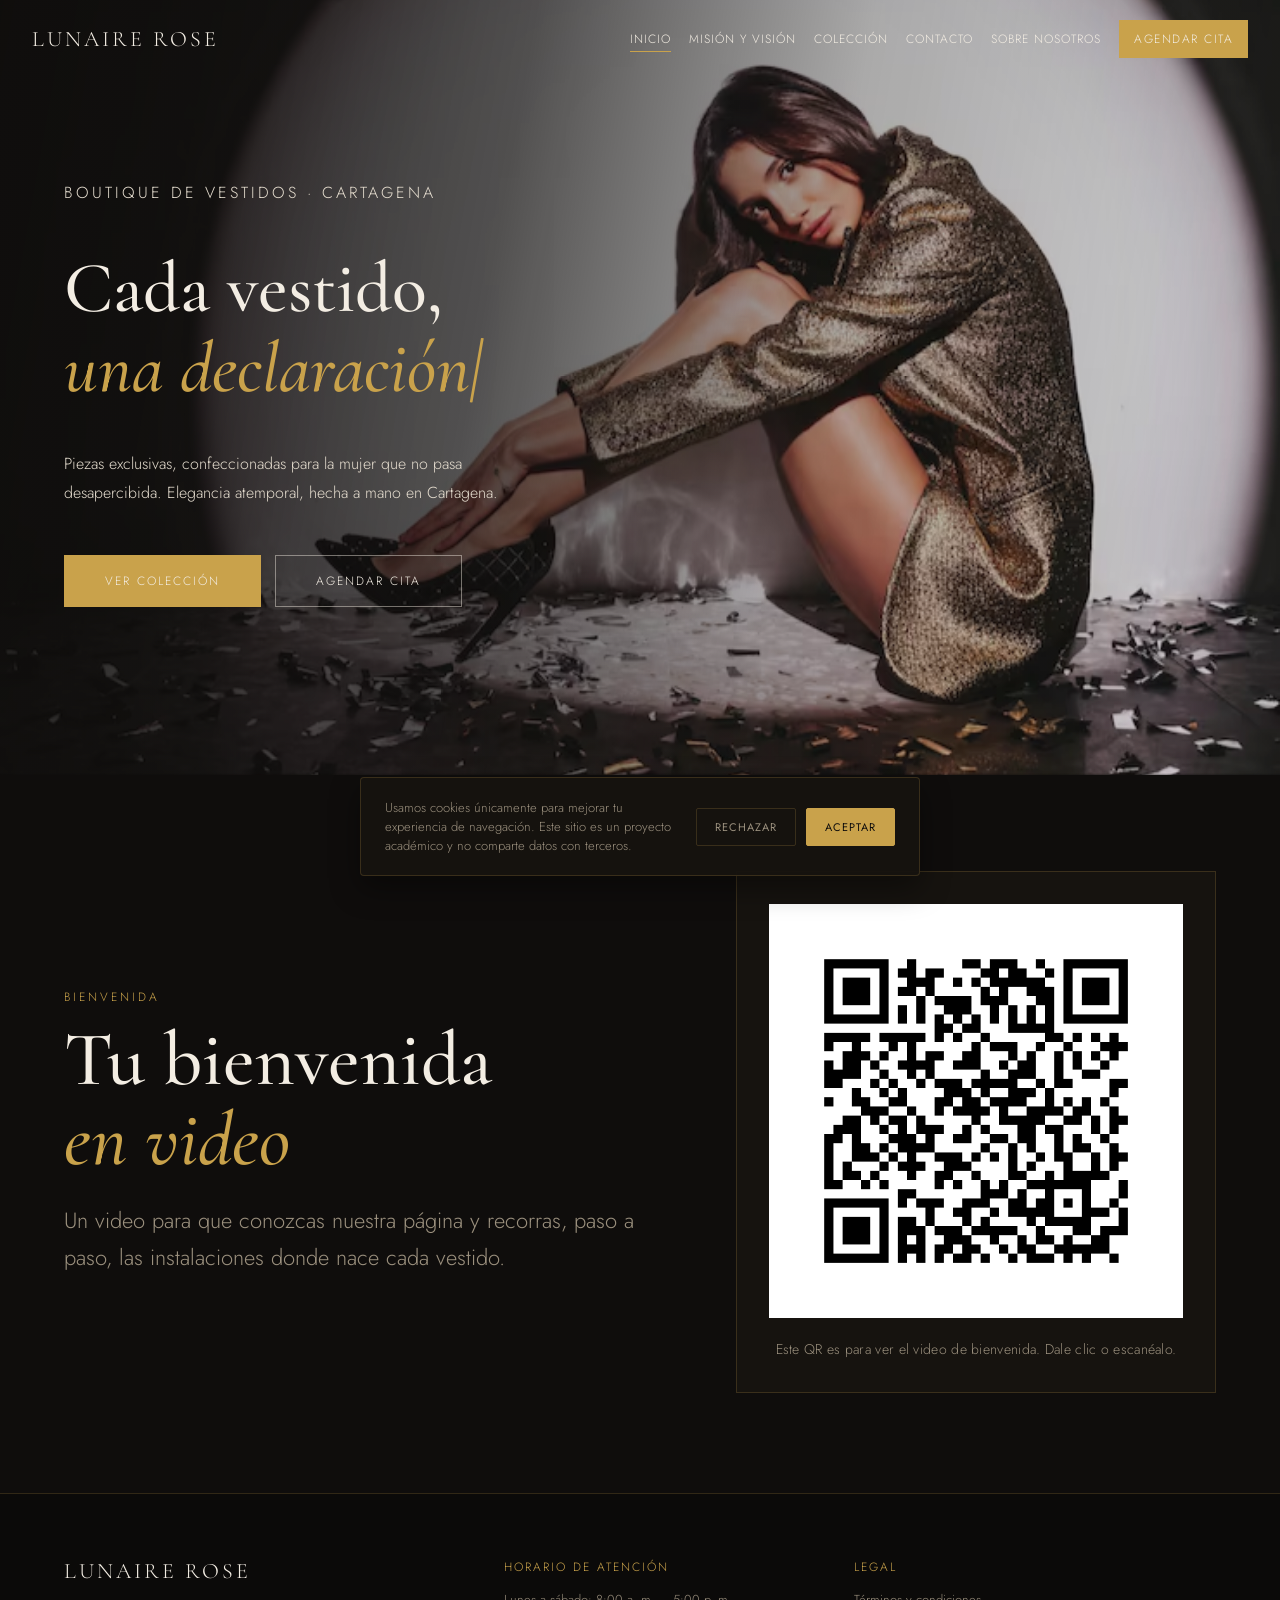
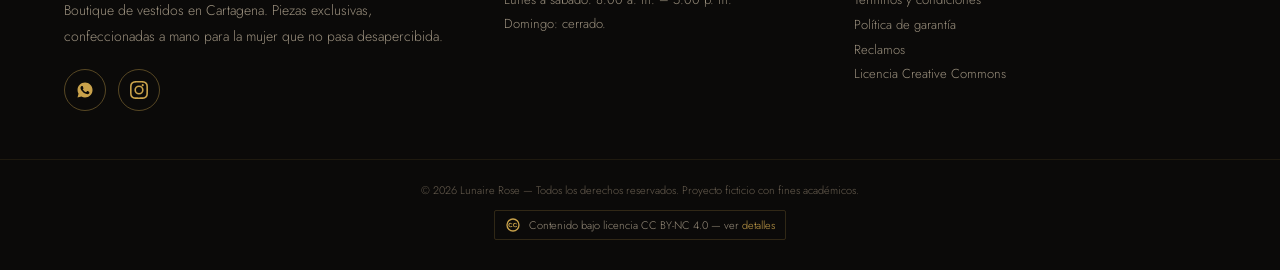
<file: index.html>
<!doctype html>
<html lang="es">
<head>
<meta charset="UTF-8">
<meta name="viewport" content="width=device-width, initial-scale=1.0">
<title>Lunaire Rose — Boutique de vestidos en Cartagena</title>
<meta name="description" content="Lunaire Rose: boutique de vestidos de lujo en Cartagena, Colombia. Piezas exclusivas confeccionadas a mano, elegancia atemporal.">
<link rel="icon" type="image/svg+xml" href="favicon.svg">
<link rel="canonical" href="https://jania-perez.github.io/Lunaire-Rose/">

<!-- Open Graph / redes sociales -->
<meta property="og:title" content="Lunaire Rose — Boutique de vestidos">
<meta property="og:description" content="Piezas exclusivas, confeccionadas a mano en Cartagena, Colombia.">
<meta property="og:type" content="website">
<meta property="og:url" content="https://jania-perez.github.io/Lunaire-Rose/">
<meta property="og:image" content="https://jania-perez.github.io/Lunaire-Rose/assets/hero.png">

<link rel="stylesheet" href="css/styles.css?v=20261127">
<!-- Sin JavaScript no hay navegación por vistas: se muestra todo el contenido en una sola página. -->
<noscript><style>.view { display: block !important; }</style></noscript>
</head>
<body>

<div id="page-transition" aria-hidden="true"></div>

<!-- Íconos reutilizables -->
<svg width="0" height="0" style="position:absolute" aria-hidden="true" focusable="false">
  <symbol id="i-whatsapp" viewBox="0 0 24 24"><path d="M12.04 2c-5.52 0-10 4.48-10 10 0 1.76.46 3.45 1.33 4.95L2 22l5.2-1.36a9.96 9.96 0 0 0 4.84 1.23h.01c5.52 0 10-4.48 10-10S17.56 2 12.04 2zm5.84 14.1c-.25.7-1.24 1.28-2.03 1.44-.55.12-1.26.21-3.67-.78-2.95-1.21-4.84-4.14-4.99-4.33-.14-.19-1.19-1.58-1.19-3.02 0-1.44.75-2.14 1.02-2.43.27-.29.58-.36.78-.36.19 0 .39 0 .55.01.18.01.42-.07.65.5.25.59.84 2.04.91 2.19.07.15.12.32.02.51-.09.19-.14.31-.28.48-.14.17-.3.37-.42.5-.14.14-.29.3-.12.59.17.29.74 1.22 1.59 1.98 1.09.97 2.01 1.27 2.3 1.42.29.14.46.12.63-.07.18-.19.74-.86.94-1.16.19-.29.39-.24.65-.14.27.09 1.71.81 2 .96.29.14.49.22.56.34.07.12.07.7-.18 1.4z"/></symbol>
  <symbol id="i-instagram" viewBox="0 0 24 24"><path d="M12 2.16c3.2 0 3.58.01 4.85.07 1.17.05 1.8.25 2.23.41.56.22.96.48 1.38.9.42.42.68.82.9 1.38.16.42.36 1.06.41 2.23.06 1.27.07 1.65.07 4.85s-.01 3.58-.07 4.85c-.05 1.17-.25 1.8-.41 2.23-.22.56-.48.96-.9 1.38-.42.42-.82.68-1.38.9-.42.16-1.06.36-2.23.41-1.27.06-1.64.07-4.85.07s-3.58-.01-4.85-.07c-1.17-.05-1.8-.25-2.23-.41-.56-.22-.96-.48-1.38-.9-.42-.42-.68-.82-.9-1.38-.16-.42-.36-1.06-.41-2.23-.06-1.27-.07-1.65-.07-4.85s.01-3.58.07-4.85c.05-1.17.25-1.8.41-2.23.22-.56.48-.96.9-1.38.42-.42.82-.68 1.38-.9.42-.16 1.06-.36 2.23-.41 1.27-.06 1.65-.07 4.85-.07zM12 0C8.74 0 8.33.01 7.05.07c-1.28.06-2.15.26-2.91.56-.79.31-1.46.72-2.13 1.38-.66.67-1.07 1.34-1.38 2.13-.3.76-.5 1.63-.56 2.91C.01 8.33 0 8.74 0 12s.01 3.67.07 4.95c.06 1.28.26 2.15.56 2.91.31.79.72 1.46 1.38 2.13.67.66 1.34 1.07 2.13 1.38.76.3 1.63.5 2.91.56C8.33 23.99 8.74 24 12 24s3.67-.01 4.95-.07c1.28-.06 2.15-.26 2.91-.56.79-.31 1.46-.72 2.13-1.38.66-.67 1.07-1.34 1.38-2.13.3-.76.5-1.63.56-2.91.06-1.28.07-1.69.07-4.95s-.01-3.67-.07-4.95c-.06-1.28-.26-2.15-.56-2.91a7.4 7.4 0 0 0-1.38-2.13A7.4 7.4 0 0 0 19.86.63c-.76-.3-1.63-.5-2.91-.56C15.67.01 15.26 0 12 0zm0 5.84A6.16 6.16 0 1 0 12 18.16 6.16 6.16 0 0 0 12 5.84zm0 10.16A4 4 0 1 1 12 8a4 4 0 0 1 0 8zm6.4-10.4a1.44 1.44 0 1 1-2.88 0 1.44 1.44 0 0 1 2.88 0z"/></symbol>
  <symbol id="i-cc" viewBox="0 0 24 24"><path d="M12 2a10 10 0 1 0 0 20 10 10 0 0 0 0-20zm0 2a8 8 0 1 1 0 16 8 8 0 0 1 0-16zm-3.5 4.5a3.5 3.5 0 0 0 0 7c1.2 0 2.26-.6 2.9-1.5l-1.2-.7a2 2 0 0 1-1.7 1 2 2 0 0 1 0-4c.7 0 1.3.38 1.7 1l1.2-.7a3.5 3.5 0 0 0-2.9-1.1zm7 0a3.5 3.5 0 0 0 0 7c1.2 0 2.26-.6 2.9-1.5l-1.2-.7a2 2 0 0 1-1.7 1 2 2 0 0 1 0-4c.7 0 1.3.38 1.7 1l1.2-.7a3.5 3.5 0 0 0-2.9-1.1z"/></symbol>
</svg>

<a href="#app" class="skip-link">Saltar al contenido</a>

<!-- NAVEGACIÓN: cada botón muestra una vista distinta (sin scroll entre secciones) -->
<nav id="site-nav" class="sans" aria-label="Navegación principal">
  <div class="brand"><a href="#/inicio" style="color:inherit; text-decoration:none;">LUNAIRE ROSE</a></div>
  <button type="button" class="nav-toggle sans" id="nav-toggle" aria-label="Abrir menú" aria-expanded="false" aria-controls="nav-links">☰</button>
  <div class="nav-links" id="nav-links">
    <a href="#/inicio" class="nav-link" data-route="inicio">Inicio</a>
    <a href="#/mision-vision" class="nav-link" data-route="mision-vision">Misión y Visión</a>
    <a href="#/coleccion" class="nav-link" data-route="coleccion">Colección</a>
    <a href="#/contacto" class="nav-link" data-route="contacto">Contacto</a>
    <a href="#/nosotros" class="nav-link" data-route="nosotros">Sobre nosotros</a>
    <a href="#/contacto" class="nav-cta">Agendar cita</a>
  </div>
</nav>

<main id="app" tabindex="-1">

  <!-- ============ INICIO ============ -->
  <section class="view" id="view-inicio" data-view="inicio" aria-label="Inicio">
    <header id="inicio">
      <img src="assets/hero.png" alt="Modelo con vestido dorado de Lunaire Rose, sentada bajo un foco de luz entre confeti" id="hero-bg">
      <div class="hero-scrim" aria-hidden="true"></div>
      <div class="hero-content hero-in">
        <p class="eyebrow">Boutique de vestidos · Cartagena</p>
        <h1 id="hero-type"><span id="type-line1"></span><br><span id="type-line2"></span><span class="type-caret">|</span></h1>
        <p>Piezas exclusivas, confeccionadas para la mujer que no pasa desapercibida. Elegancia atemporal, hecha a mano en Cartagena.</p>
        <div class="hero-actions">
          <a href="#/coleccion" class="cta-btn sans">Ver colección</a>
          <a href="#/contacto" class="cta-btn cta-ghost sans">Agendar cita</a>
        </div>
      </div>
    </header>

    <!-- BIENVENIDA: solo el QR (el video vive en la página oculta bienvenida.html) -->
    <div id="bienvenida" class="container welcome">
      <div class="welcome-grid reveal">
        <div class="welcome-letters">
          <p class="eyebrow">Bienvenida</p>
          <h2 class="welcome-big">Tu bienvenida<br><em>en video</em></h2>
          <p class="welcome-lead">Un video para que conozcas nuestra página y recorras, paso a paso, las instalaciones donde nace cada vestido.</p>
        </div>
        <figure class="qr-card">
          <a href="bienvenida.html" class="qr-link" aria-label="Abrir la página del video de bienvenida">
            <img src="assets/qr-bienvenida.png?v=20261127" alt="Código QR que abre la página del video de bienvenida de Lunaire Rose" width="272" height="272">
          </a>
          <figcaption>Este QR es para ver el video de bienvenida. Dale clic o escanéalo.</figcaption>
        </figure>
      </div>
    </div>
  </section>

  <!-- ============ MISIÓN Y VISIÓN ============ -->
  <section class="view" id="view-mision-vision" data-view="mision-vision" aria-label="Misión y Visión">
    <div class="view-head container">
      <p class="eyebrow">Quiénes somos</p>
      <h2 class="section-title">Misión y Visión</h2>
    </div>
    <div id="mision" class="container mv-section">
      <div class="mv-wrap">
        <div class="mv-block reveal">
          <span class="eyebrow">Misión</span>
          <p>Vestir a la mujer joven con piezas de lujo accesible, diseñadas con detalle artesanal y una visión contemporánea de la elegancia clásica.</p>
        </div>
        <div class="mv-block reveal" id="vision">
          <span class="eyebrow">Visión</span>
          <p>Convertirnos en la boutique de referencia en la Costa para la mujer que busca distinguirse sin perder autenticidad.</p>
        </div>
      </div>
      <ul class="values-row">
        <li class="value-item reveal">
          <span class="value-title">Artesanía</span>
          <span class="value-text">Cada pieza se confecciona a mano, con atención al detalle.</span>
        </li>
        <li class="value-item reveal">
          <span class="value-title">Elegancia atemporal</span>
          <span class="value-text">Diseños que no pasan de moda y se sienten contemporáneos.</span>
        </li>
        <li class="value-item reveal">
          <span class="value-title">Autenticidad</span>
          <span class="value-text">Para distinguirte sin perder quién eres.</span>
        </li>
        <li class="value-item reveal">
          <span class="value-title">Atención cercana</span>
          <span class="value-text">Te asesoramos sin apuros, por WhatsApp o en tienda.</span>
        </li>
      </ul>
    </div>
  </section>

  <!-- ============ SOBRE NOSOTROS ============ -->
  <section class="view" id="view-nosotros" data-view="nosotros" aria-label="Sobre nosotros">
    <div class="view-head container">
      <p class="eyebrow">01 — Nuestro espacio</p>
      <h2 class="section-title">Sobre nosotros</h2>
    </div>
    <div id="nosotros" class="container">
      <div class="bento-grid">
        <div class="bento-tile bento-facade reveal">
          <img src="assets/fachada.png" alt="Fachada de la boutique Lunaire Rose, entrada de mármol con candelabro dorado">
        </div>
        <div class="bento-tile bento-quote reveal">
          <p>"Cada rincón de Lunaire Rose está pensado para que te sientas tan especial como la pieza que te llevas."</p>
        </div>
        <div class="bento-tile bento-stat reveal">
          <div class="num" data-counter data-target="2007">0</div>
          <div class="lbl">Desde</div>
        </div>
        <div class="bento-tile bento-interior reveal">
          <img src="assets/interior.png" alt="Interior de la boutique Lunaire Rose, exhibidores dorados con vestidos">
        </div>
      </div>
    </div>

    <!-- INSTALACIONES -->
    <div id="instalaciones" class="container">
      <p class="eyebrow" style="text-align:center; margin-bottom:8px;">02 — Instalaciones</p>
      <h2 class="section-title">Diseño de nuestras instalaciones</h2>
      <p class="plan-lead">Un vistazo al diseño de nuestro espacio, pensado para que cada visita sea cómoda y tranquila.</p>
      <figure class="plan-frame reveal" id="plan-frame">
        <button type="button" class="plan-open" id="plan-open" aria-label="Ampliar la imagen de las instalaciones">
          <img id="plan-img" src="assets/instalaciones.png" alt="Diseño de las instalaciones de la boutique Lunaire Rose">
        </button>
        <div class="plan-empty"><span>Imagen de las instalaciones próximamente</span></div>
        <figcaption>Toca la imagen para ampliarla</figcaption>
      </figure>
    </div>

    <!-- RESEÑAS -->
    <div id="resenas" class="container">
      <p class="eyebrow" style="text-align:center; margin-bottom:8px;">03 — Lo que dicen</p>
      <h2 class="section-title">Nuestras clientas</h2>
      <div class="review-grid">
        <div class="review-card reveal">
          <div class="review-stars">★★★★★</div>
          <p class="review-text">"La atención fue impecable y el vestido se sentía hecho a mi medida. Llegué a un evento y todas preguntaron de dónde lo saqué."</p>
          <div class="review-name">Valentina R.</div>
        </div>
        <div class="review-card reveal">
          <div class="review-stars">★★★★★</div>
          <p class="review-text">"Calidad que se nota desde que entras al local. Pedí asesoría por WhatsApp y me guiaron en cada detalle, sin apuros."</p>
          <div class="review-name">Camila S.</div>
        </div>
        <div class="review-card reveal">
          <div class="review-stars">★★★★★</div>
          <p class="review-text">"Mi vestido de graduación fue un éxito. Lunaire Rose entendió exactamente lo que quería sin tener que explicarlo dos veces."</p>
          <div class="review-name">Isabella M.</div>
        </div>
      </div>
    </div>
  </section>

  <!-- ============ COLECCIÓN ============ -->
  <section class="view" id="view-coleccion" data-view="coleccion" aria-label="Colección">
    <div class="view-head container">
      <p class="eyebrow">Piezas exclusivas</p>
      <h2 class="section-title">Nuestra colección</h2>
    </div>
    <div id="coleccion" class="container">
      <div class="product-grid">

        <div class="product-card reveal">
          <div class="ph-wrap">
            <img class="img-model" src="assets/vestidos/noche-clasico.png" alt="Vestido Noche Clásico: vestido negro off-shoulder con guantes y perlas, iluminación de foco">
            <img class="img-flat" src="assets/vestidos/noche-clasico-flat.png" alt="Vestido Noche Clásico visto solo, sin modelo">
          </div>
          <div class="product-name">Vestido Noche Clásico</div>
          <div class="price-row" data-price-row>
            <button type="button" class="price-toggle" data-price-toggle aria-label="Consultar precio de Vestido Noche Clásico">Consultar precio</button>
            <span class="price-value" data-price-value>$1.450.000 COP</span>
          </div>
        </div>

        <div class="product-card reveal">
          <div class="ph-wrap">
            <img class="img-model" src="assets/vestidos/ibiza-blanco.png" alt="Vestido Ibiza Blanco: vestido halter color crudo con abertura, apoyada en pared de piedra">
            <img class="img-flat" src="assets/vestidos/ibiza-blanco-flat.png" alt="Vestido Ibiza Blanco visto solo, sin modelo">
          </div>
          <div class="product-name">Vestido Ibiza Blanco</div>
          <div class="price-row" data-price-row>
            <button type="button" class="price-toggle" data-price-toggle aria-label="Consultar precio de Vestido Ibiza Blanco">Consultar precio</button>
            <span class="price-value" data-price-value>$1.280.000 COP</span>
          </div>
        </div>

        <div class="product-card reveal">
          <div class="ph-wrap">
            <img class="img-model" src="assets/vestidos/satin-dorado.png" alt="Vestido Satín Dorado: vestido negro con cinturón dorado, pose editorial en el piso">
            <img class="img-flat" src="assets/vestidos/satin-dorado-flat.png" alt="Vestido Satín Dorado visto solo, sin modelo">
          </div>
          <div class="product-name">Vestido Satín Dorado</div>
          <div class="price-row" data-price-row>
            <button type="button" class="price-toggle" data-price-toggle aria-label="Consultar precio de Vestido Satín Dorado">Consultar precio</button>
            <span class="price-value" data-price-value>$1.690.000 COP</span>
          </div>
        </div>

      </div>
      <div class="view-cta reveal">
        <p>¿Te enamoraste de alguno? Agenda una cita y pruébatelo en la boutique.</p>
        <a href="#/contacto" class="cta-btn sans">Agendar cita</a>
      </div>
    </div>
  </section>

  <!-- ============ CONTACTO / AGENDAR CITA ============ -->
  <section class="view" id="view-contacto" data-view="contacto" aria-label="Contacto y agendamiento">
    <div class="view-head container">
      <p class="eyebrow">Visítanos</p>
      <h2 class="section-title">Agenda tu cita</h2>
    </div>
    <div id="contacto" class="container contact-layout">

      <form id="cita-form" class="cita-card" novalidate>
        <h3 class="card-title">Reserva tu visita</h3>
        <p class="cita-lead">Cuéntanos cuándo quieres venir y te confirmamos por WhatsApp.</p>

        <div class="field">
          <label for="cita-nombre">Nombre completo</label>
          <input type="text" id="cita-nombre" name="nombre" placeholder="Ej: Valentina Rodríguez" autocomplete="name" required>
        </div>
        <div class="field">
          <label for="cita-telefono">Número de teléfono</label>
          <input type="tel" id="cita-telefono" name="telefono" placeholder="Ej: 3001234567" autocomplete="tel" inputmode="tel" required>
        </div>
        <div class="field-row">
          <div class="field">
            <label for="cita-fecha">Fecha</label>
            <input type="date" id="cita-fecha" name="fecha" required>
          </div>
          <div class="field">
            <label for="cita-hora">Hora</label>
            <select id="cita-hora" name="hora" required></select>
          </div>
        </div>
        <details class="more-opts">
          <summary class="sans">Tipo de visita y mensaje (opcional)</summary>
          <div class="field">
            <label for="cita-tipo">Tipo de visita</label>
            <select id="cita-tipo" name="tipo">
              <option>Probarme un vestido de la colección</option>
              <option>Asesoría personalizada</option>
              <option>Personalización o vestido a medida</option>
              <option>Otra consulta</option>
            </select>
          </div>
          <div class="field">
            <label for="cita-mensaje">Mensaje</label>
            <textarea id="cita-mensaje" name="mensaje" rows="3" placeholder="Cuéntanos qué vestido o evento tienes en mente..."></textarea>
          </div>
        </details>

        <p class="form-error" id="cita-error" role="alert" hidden></p>
        <button type="submit" class="cta-btn sans cita-submit">Agendar por WhatsApp</button>
        <p class="cita-note" id="cita-note">Se abrirá WhatsApp con tu solicitud lista para enviar. Atendemos de lunes a sábado, de 8:00 a. m. a 5:00 p. m.</p>
        <p class="cita-note cita-fallback" id="cita-fallback" hidden>¿No se abrió WhatsApp? <a id="cita-fallback-link" href="#" target="_blank" rel="noopener">Toca aquí para enviarlo</a>.</p>
      </form>

      <aside class="visit-card" aria-label="Datos de contacto">
        <h3 class="card-title">Encuéntranos</h3>
        <p class="contact-info">
          Calle Santa Fe #49D-33, Barrio 9 de Abril,<br>
          Cartagena de Indias, Bolívar, Colombia<br>
          WhatsApp: +57 316 102 5260<br>
          janiaperez346@gmail.com<br>
          @lunaire.rose1
        </p>
        <div class="hours-box">
          <div class="legal-title">Horario de atención</div>
          <div class="hours-row"><span>Lunes a sábado</span><span>8:00 a. m. – 5:00 p. m.</span></div>
          <div class="hours-row"><span>Domingo</span><span>Cerrado</span></div>
        </div>
        <div class="map-frame">
          <iframe
            title="Ubicación de Lunaire Rose en Cartagena, Colombia"
            src="https://www.google.com/maps?q=Calle+Santa+Fe+%2349D-33,+Barrio+9+de+Abril,+Cartagena,+Colombia&t=k&output=embed"
            loading="lazy"
            referrerpolicy="no-referrer-when-downgrade"
            allowfullscreen>
          </iframe>
        </div>
        <div class="social-row">
          <a href="https://wa.me/573161025260" target="_blank" rel="noopener" class="social-badge" aria-label="Escribir a Lunaire Rose por WhatsApp">
            <svg viewBox="0 0 24 24" aria-hidden="true"><use href="#i-whatsapp"/></svg>
          </a>
          <a href="https://www.instagram.com/lunaire.rose1/" target="_blank" rel="noopener" class="social-badge" aria-label="Ver Instagram de Lunaire Rose">
            <svg viewBox="0 0 24 24" aria-hidden="true"><use href="#i-instagram"/></svg>
          </a>
        </div>
      </aside>

    </div>

    <!-- PREGUNTAS FRECUENTES -->
    <div id="preguntas" class="container faq-wrap">
      <p class="eyebrow" style="text-align:center; margin-bottom:8px;">Resolvemos tus dudas</p>
      <h2 class="section-title">Preguntas frecuentes</h2>
      <div class="faq-list">

        <div class="faq-item">
          <h3><button type="button" class="faq-q sans" id="faq-q1" aria-expanded="false" aria-controls="faq-a1"><span>¿Cómo agendo una cita para probarme un vestido?</span><span class="faq-icon" aria-hidden="true"></span></button></h3>
          <div class="faq-a" id="faq-a1" role="region" aria-labelledby="faq-q1"><div><p>Completa el formulario de esta página con tu nombre, teléfono, fecha y hora, y envía la solicitud. Se abre WhatsApp con tu mensaje ya escrito y allí te confirmamos tu cita.</p></div></div>
        </div>

        <div class="faq-item">
          <h3><button type="button" class="faq-q sans" id="faq-q2" aria-expanded="false" aria-controls="faq-a2"><span>¿Cuál es el horario de atención?</span><span class="faq-icon" aria-hidden="true"></span></button></h3>
          <div class="faq-a" id="faq-a2" role="region" aria-labelledby="faq-q2"><div><p>Atendemos de lunes a sábado, de 8:00 a. m. a 5:00 p. m. Los domingos permanecemos cerrados.</p></div></div>
        </div>

        <div class="faq-item">
          <h3><button type="button" class="faq-q sans" id="faq-q3" aria-expanded="false" aria-controls="faq-a3"><span>¿Dónde están ubicados?</span><span class="faq-icon" aria-hidden="true"></span></button></h3>
          <div class="faq-a" id="faq-a3" role="region" aria-labelledby="faq-q3"><div><p>Calle Santa Fe #49D-33, Barrio 9 de Abril, Cartagena de Indias, Bolívar. El mapa está en esta misma página.</p></div></div>
        </div>

        <div class="faq-item">
          <h3><button type="button" class="faq-q sans" id="faq-q4" aria-expanded="false" aria-controls="faq-a4"><span>¿Cuánto cuestan los vestidos?</span><span class="faq-icon" aria-hidden="true"></span></button></h3>
          <div class="faq-a" id="faq-a4" role="region" aria-labelledby="faq-q4"><div><p>En la <a href="#/coleccion">Colección</a> puedes tocar "Consultar precio" en cada vestido para ver su valor de referencia. El precio final se confirma directamente (por WhatsApp, correo o en tienda), porque puede variar según la talla, la tela o la personalización.</p></div></div>
        </div>

        <div class="faq-item">
          <h3><button type="button" class="faq-q sans" id="faq-q5" aria-expanded="false" aria-controls="faq-a5"><span>¿Puedo personalizar un vestido o ver si está disponible?</span><span class="faq-icon" aria-hidden="true"></span></button></h3>
          <div class="faq-a" id="faq-a5" role="region" aria-labelledby="faq-q5"><div><p>Sí, cuéntanos qué necesitas (talla, tela o algún detalle especial) y lo revisamos contigo. La disponibilidad depende del inventario, por eso siempre la confirmamos antes de formalizar un pedido.</p></div></div>
        </div>

        <div class="faq-item">
          <h3><button type="button" class="faq-q sans" id="faq-q6" aria-expanded="false" aria-controls="faq-a6"><span>¿Qué garantía tienen las piezas?</span><span class="faq-icon" aria-hidden="true"></span></button></h3>
          <div class="faq-a" id="faq-a6" role="region" aria-labelledby="faq-q6"><div><p>Todas las piezas tienen 15 días calendario de garantía por defectos de fabricación (costuras, cierres o pedrería suelta), contados desde la entrega. Conserva tu comprobante de compra. Más detalles en la <a href="terminos.html#garantia">política de garantía</a>.</p></div></div>
        </div>

        <div class="faq-item">
          <h3><button type="button" class="faq-q sans" id="faq-q7" aria-expanded="false" aria-controls="faq-a7"><span>¿Cómo hago un reclamo?</span><span class="faq-icon" aria-hidden="true"></span></button></h3>
          <div class="faq-a" id="faq-a7" role="region" aria-labelledby="faq-q7"><div><p>Escríbenos a janiaperez346@gmail.com o por WhatsApp al +57 316 102 5260 con tu nombre, la descripción del reclamo y fotos si aplica. Respondemos en un máximo de 5 días hábiles. Ver <a href="terminos.html#reclamos">reclamos</a>.</p></div></div>
        </div>

      </div>
    </div>
  </section>

</main>

<!-- ============ FOOTER (visible en todas las vistas) ============ -->
<footer id="site-footer">
  <div class="footer-inner container">
    <div class="footer-col footer-brand">
      <div class="brand serif">LUNAIRE ROSE</div>
      <p>Boutique de vestidos en Cartagena. Piezas exclusivas, confeccionadas a mano para la mujer que no pasa desapercibida.</p>
      <div class="social-row">
        <a href="https://wa.me/573161025260" target="_blank" rel="noopener" class="social-badge" aria-label="Escribir a Lunaire Rose por WhatsApp">
          <svg viewBox="0 0 24 24" aria-hidden="true"><use href="#i-whatsapp"/></svg>
        </a>
        <a href="https://www.instagram.com/lunaire.rose1/" target="_blank" rel="noopener" class="social-badge" aria-label="Ver Instagram de Lunaire Rose">
          <svg viewBox="0 0 24 24" aria-hidden="true"><use href="#i-instagram"/></svg>
        </a>
      </div>
    </div>

    <div class="footer-col">
      <div class="legal-title">Horario de atención</div>
      <p class="footer-hours">Lunes a sábado: 8:00 a. m. – 5:00 p. m.<br>Domingo: cerrado.</p>
    </div>

    <div class="footer-col">
      <div class="legal-title">Legal</div>
      <ul class="legal-list">
        <li><a href="terminos.html#condiciones">Términos y condiciones</a></li>
        <li><a href="terminos.html#garantia">Política de garantía</a></li>
        <li><a href="terminos.html#reclamos">Reclamos</a></li>
        <li><a href="terminos.html#licencia">Licencia Creative Commons</a></li>
      </ul>
    </div>
  </div>

  <div class="footer-bottom">
    <p class="copyright">© 2026 Lunaire Rose — Todos los derechos reservados. Proyecto ficticio con fines académicos.</p>
    <div class="cc-badge">
      <svg viewBox="0 0 24 24" aria-hidden="true"><use href="#i-cc"/></svg>
      <span>Contenido bajo licencia CC BY-NC 4.0 — ver <a href="terminos.html#licencia">detalles</a></span>
    </div>
  </div>
</footer>

<!-- AVISO DE COOKIES -->
<div id="cookie-banner" role="dialog" aria-live="polite" aria-label="Aviso de cookies">
  <p>Usamos cookies únicamente para mejorar tu experiencia de navegación. Este sitio es un proyecto académico y no comparte datos con terceros.</p>
  <div class="cookie-actions">
    <button type="button" class="cookie-btn cookie-decline sans" id="cookie-decline">Rechazar</button>
    <button type="button" class="cookie-btn cookie-accept sans" id="cookie-accept">Aceptar</button>
  </div>
</div>

<script src="js/main.js?v=20261127" defer></script>
</body>
</html>
</file>
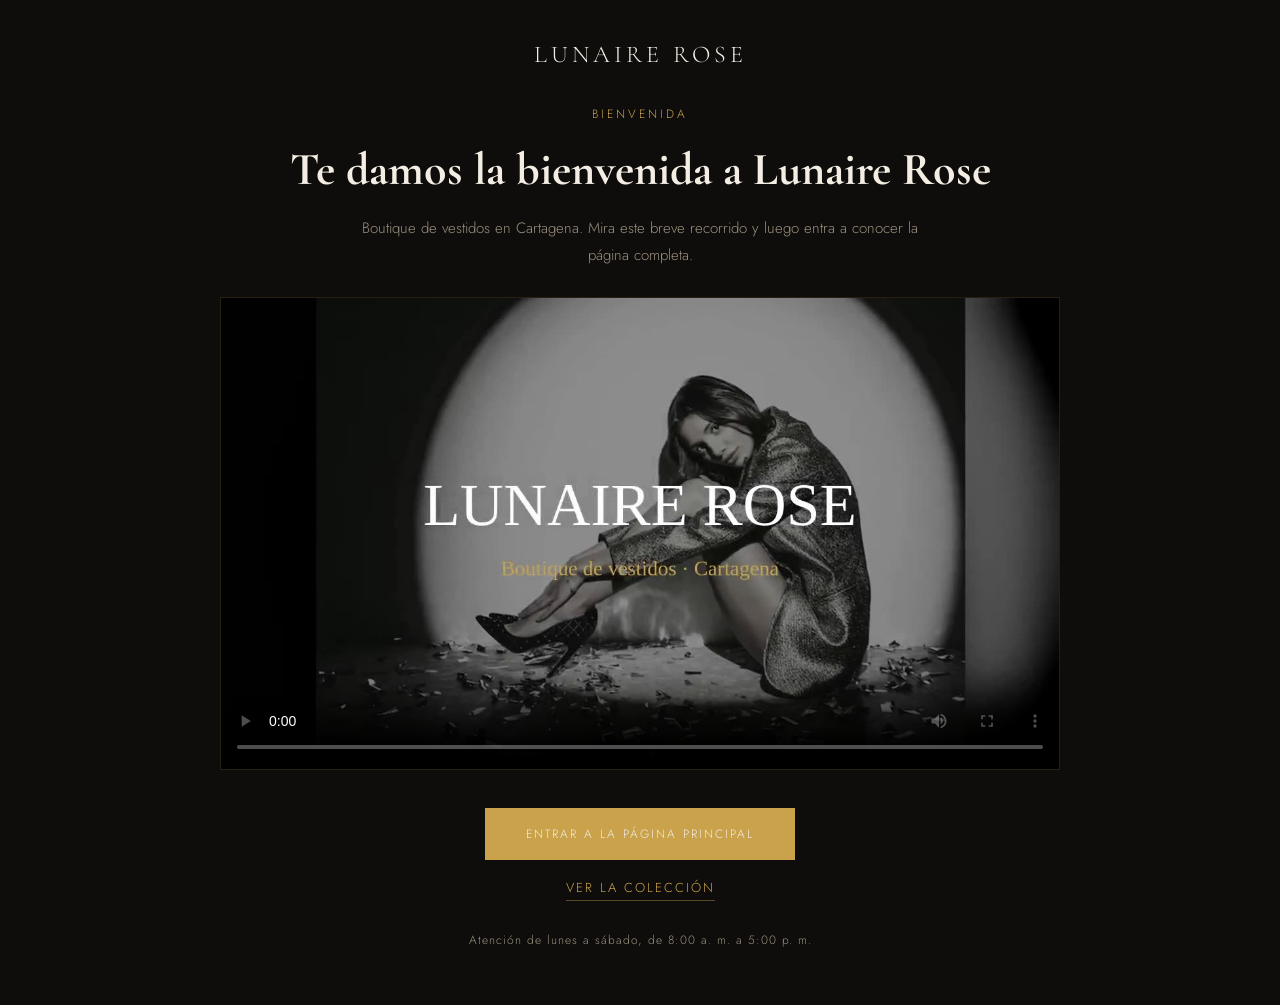
<file: bienvenida.html>
<!doctype html>
<html lang="es">
<head>
<meta charset="UTF-8">
<meta name="viewport" content="width=device-width, initial-scale=1.0">
<title>Bienvenida — Lunaire Rose</title>
<meta name="robots" content="noindex, nofollow">
<link rel="icon" type="image/svg+xml" href="favicon.svg">
<link rel="stylesheet" href="css/styles.css?v=20261127">
</head>
<body>
<div id="page-transition" aria-hidden="true"></div>
<main class="wb-page">
  <a href="index.html" class="wb-brand">LUNAIRE ROSE</a>
  <p class="eyebrow">Bienvenida</p>
  <h1 class="section-title">Te damos la bienvenida a Lunaire Rose</h1>
  <p class="wb-lead">Boutique de vestidos en Cartagena. Mira este breve recorrido y luego entra a conocer la página completa.</p>
  <div class="wb-video">
    <video controls playsinline preload="metadata" poster="assets/bienvenida-poster.jpg" aria-label="Video de bienvenida a Lunaire Rose">
      <source src="assets/bienvenida.mp4" type="video/mp4">
      Tu navegador no puede reproducir este video.
    </video>
  </div>
  <a href="index.html" class="cta-btn sans">Entrar a la página principal</a>
  <a href="index.html#/coleccion" class="wb-link">Ver la colección</a>
  <p class="wb-note">Atención de lunes a sábado, de 8:00 a. m. a 5:00 p. m.</p>
</main>
<script src="js/main.js?v=20261127" defer></script>
</body>
</html>
</file>
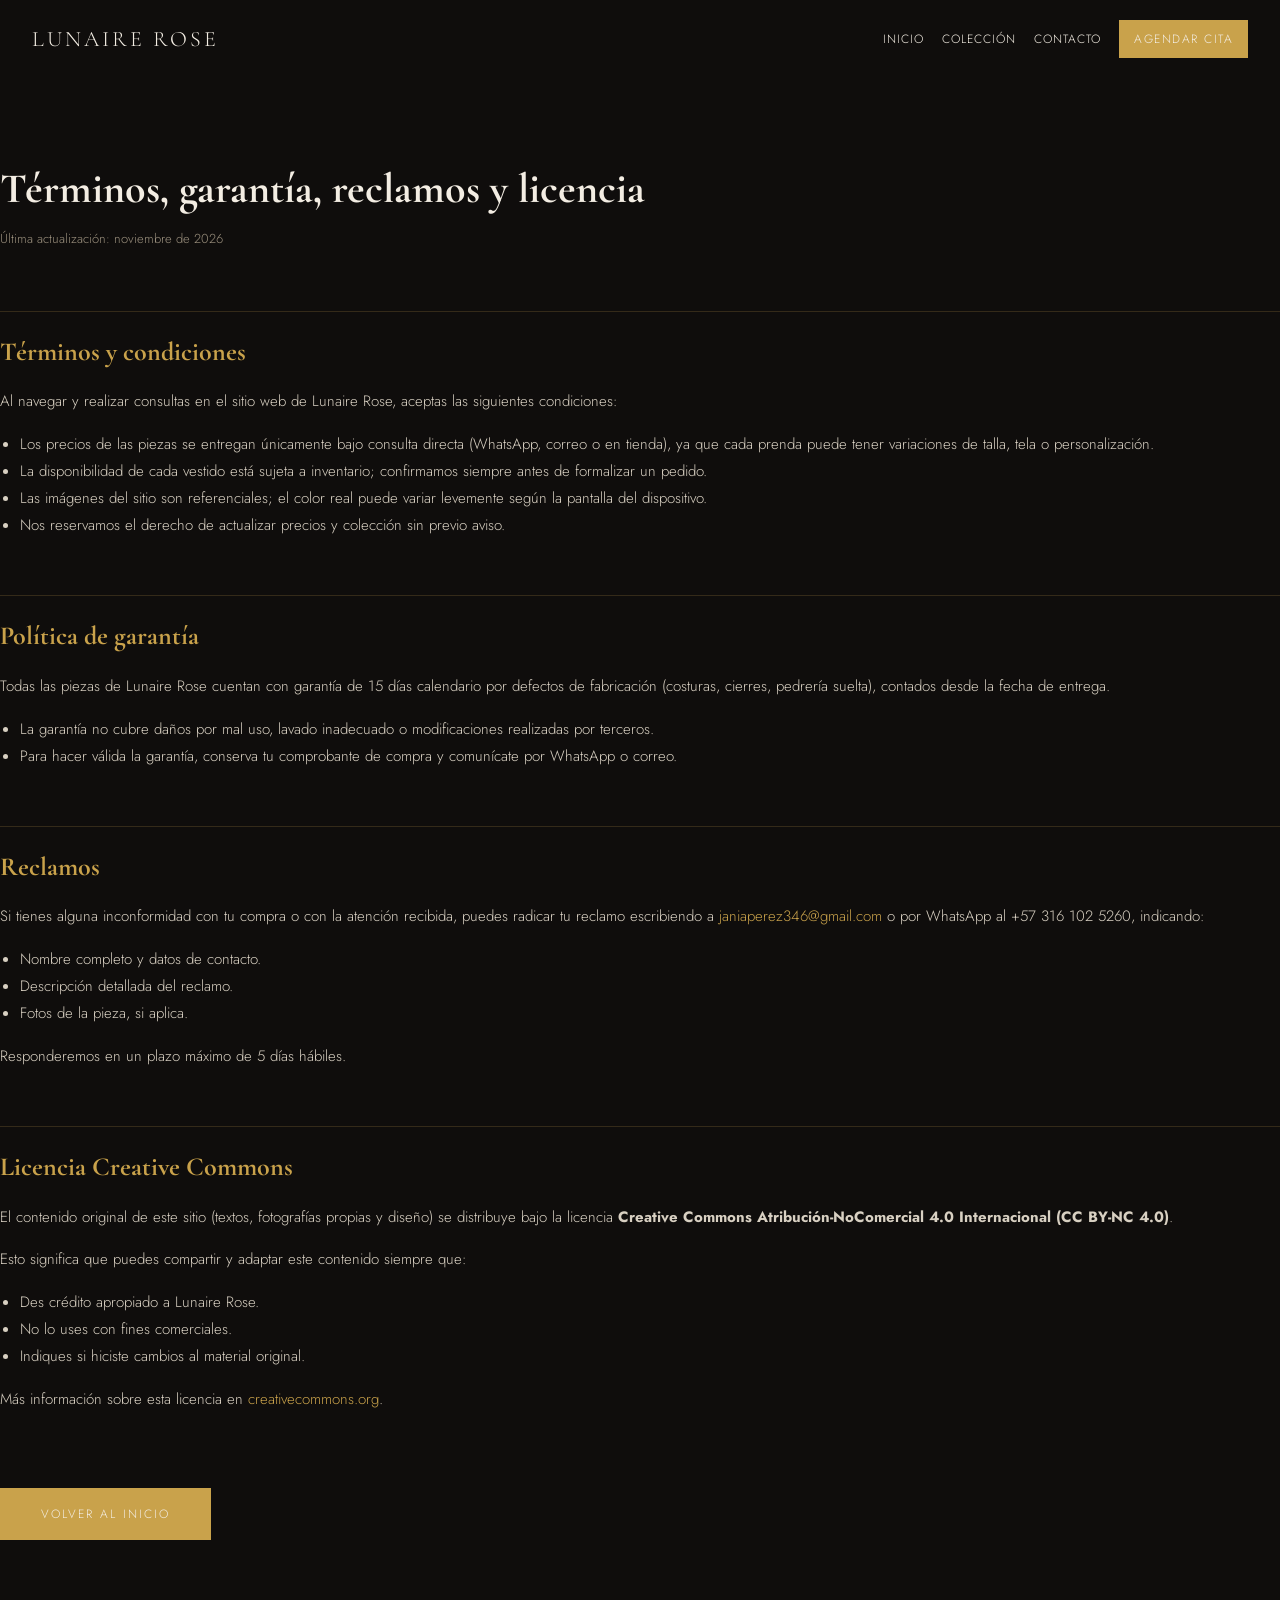
<file: terminos.html>
<!doctype html>
<html lang="es">
<head>
<meta charset="UTF-8">
<meta name="viewport" content="width=device-width, initial-scale=1.0">
<title>Términos y condiciones | Lunaire Rose</title>
<meta name="description" content="Términos y condiciones, política de garantía, reclamos y licencia de Lunaire Rose.">
<link rel="icon" type="image/svg+xml" href="favicon.svg">
<link rel="stylesheet" href="css/styles.css?v=20261127">
<style>
  .legal-page { padding: 140px 0 100px; }
  .legal-page h1 { font-family: 'Cormorant Garamond', serif; font-size: 42px; margin-bottom: 10px; }
  .legal-page .updated { color: var(--muted); font-size: 13px; margin-bottom: 60px; }
  .legal-page h2 {
    font-family: 'Cormorant Garamond', serif;
    font-size: 26px;
    color: var(--accent);
    margin-top: 56px;
    padding-top: 24px;
    border-top: 1px solid var(--border);
  }
  .legal-page p, .legal-page li { color: #d8d0c2; line-height: 1.8; font-size: 15px; }
  .legal-page ul { padding-left: 20px; }
  .back-link { display: inline-block; margin-top: 60px; }
</style>
</head>
<body>

<div id="page-transition" aria-hidden="true"></div>

<nav id="site-nav" class="sans nav-solid" aria-label="Navegación principal">
  <div class="brand"><a href="index.html" style="color:inherit;">LUNAIRE ROSE</a></div>
  <button type="button" class="nav-toggle sans" id="nav-toggle" aria-label="Abrir menú" aria-expanded="false" aria-controls="nav-links">☰</button>
  <div class="nav-links" id="nav-links">
    <a href="index.html" class="nav-link">Inicio</a>
    <a href="index.html#/coleccion" class="nav-link">Colección</a>
    <a href="index.html#/contacto" class="nav-link">Contacto</a>
    <a href="index.html#/contacto" class="nav-cta">Agendar cita</a>
  </div>
</nav>
<script src="js/main.js?v=20261127" defer></script>

<main class="container legal-page">
  <h1>Términos, garantía, reclamos y licencia</h1>
  <p class="updated">Última actualización: noviembre de 2026</p>

  <section id="condiciones">
    <h2>Términos y condiciones</h2>
    <p>Al navegar y realizar consultas en el sitio web de Lunaire Rose, aceptas las siguientes condiciones:</p>
    <ul>
      <li>Los precios de las piezas se entregan únicamente bajo consulta directa (WhatsApp, correo o en tienda), ya que cada prenda puede tener variaciones de talla, tela o personalización.</li>
      <li>La disponibilidad de cada vestido está sujeta a inventario; confirmamos siempre antes de formalizar un pedido.</li>
      <li>Las imágenes del sitio son referenciales; el color real puede variar levemente según la pantalla del dispositivo.</li>
      <li>Nos reservamos el derecho de actualizar precios y colección sin previo aviso.</li>
    </ul>
  </section>

  <section id="garantia">
    <h2>Política de garantía</h2>
    <p>Todas las piezas de Lunaire Rose cuentan con garantía de 15 días calendario por defectos de fabricación (costuras, cierres, pedrería suelta), contados desde la fecha de entrega.</p>
    <ul>
      <li>La garantía no cubre daños por mal uso, lavado inadecuado o modificaciones realizadas por terceros.</li>
      <li>Para hacer válida la garantía, conserva tu comprobante de compra y comunícate por WhatsApp o correo.</li>
    </ul>
  </section>

  <section id="reclamos">
    <h2>Reclamos</h2>
    <p>Si tienes alguna inconformidad con tu compra o con la atención recibida, puedes radicar tu reclamo escribiendo a <a href="mailto:janiaperez346@gmail.com">janiaperez346@gmail.com</a> o por WhatsApp al +57 316 102 5260, indicando:</p>
    <ul>
      <li>Nombre completo y datos de contacto.</li>
      <li>Descripción detallada del reclamo.</li>
      <li>Fotos de la pieza, si aplica.</li>
    </ul>
    <p>Responderemos en un plazo máximo de 5 días hábiles.</p>
  </section>

  <section id="licencia">
    <h2>Licencia Creative Commons</h2>
    <p>El contenido original de este sitio (textos, fotografías propias y diseño) se distribuye bajo la licencia <strong>Creative Commons Atribución-NoComercial 4.0 Internacional (CC BY-NC 4.0)</strong>.</p>
    <p>Esto significa que puedes compartir y adaptar este contenido siempre que:</p>
    <ul>
      <li>Des crédito apropiado a Lunaire Rose.</li>
      <li>No lo uses con fines comerciales.</li>
      <li>Indiques si hiciste cambios al material original.</li>
    </ul>
    <p>Más información sobre esta licencia en <a href="https://creativecommons.org/licenses/by-nc/4.0/deed.es" target="_blank" rel="noopener">creativecommons.org</a>.</p>
  </section>

  <a href="index.html" class="cta-btn sans back-link">Volver al inicio</a>
</main>

</body>
</html>
</file>
<file: css/styles.css>
@import url('https://fonts.googleapis.com/css2?family=Cormorant+Garamond:ital,wght@0,400;0,500;0,600;1,400&family=Jost:wght@300;400;500;600&display=swap');

:root {
  --bg: #0f0d0c;
  --bg-tile: #16130f;
  --bg-tile-2: #1c1814;
  --fg: #f3ede3;
  --muted: #9b907e;
  --accent: #c9a24b;
  --accent-light: #e4c178;
  --border: rgba(201, 162, 75, 0.2);
  --max-w: 1280px;
}

* { box-sizing: border-box; }

html { scroll-behavior: smooth; }

body {
  margin: 0;
  background: var(--bg);
  color: var(--fg);
  font-family: 'Jost', sans-serif;
  font-weight: 300;
}

a { color: var(--accent); text-decoration: none; }
a:hover { color: var(--accent-light); }

img { max-width: 100%; display: block; }

.serif { font-family: 'Cormorant Garamond', serif; }
.sans { font-family: 'Jost', sans-serif; }

.container {
  width: 100%;
  max-width: var(--max-w);
  margin: 0 auto;
  padding: 0 64px;
  box-sizing: border-box;
}

.eyebrow {
  font-size: 12px;
  letter-spacing: 3px;
  color: var(--accent);
  text-transform: uppercase;
}

.section-title {
  font-family: 'Cormorant Garamond', serif;
  font-size: 34px;
  text-align: center;
  margin-bottom: 36px;
  color: var(--fg);
}

/* ---------- TRANSICIÓN ENTRE PÁGINAS ---------- */
#page-transition {
  position: fixed;
  inset: 0;
  background: var(--bg);
  z-index: 500;
  opacity: 1;
  pointer-events: none;
  transition: opacity 0.45s ease;
}
#page-transition.hidden { opacity: 0; }
#page-transition.active { opacity: 1; pointer-events: all; }

/* ---------- CURSOR PERSONALIZADO (solo en dispositivos con mouse) ---------- */
.has-custom-cursor, .has-custom-cursor a, .has-custom-cursor button {
  cursor: none;
}
#custom-cursor {
  position: fixed;
  top: 0; left: 0;
  width: 16px; height: 16px;
  border-radius: 50%;
  background: var(--accent);
  pointer-events: none;
  z-index: 9999;
  transform: translate(-50%, -50%);
  transition: width 0.25s cubic-bezier(0.22,1,0.36,1), height 0.25s cubic-bezier(0.22,1,0.36,1), background 0.25s ease, border-color 0.25s ease, opacity 0.2s ease;
  opacity: 0;
}
#custom-cursor.visible { opacity: 1; }
#custom-cursor.cursor-hover {
  width: 48px; height: 48px;
  background: transparent;
  border: 1px solid var(--accent);
}

/* Skip link for accessibility / keyboard nav */
.skip-link {
  position: absolute;
  left: -999px;
  top: auto;
  background: var(--accent);
  color: var(--bg);
  padding: 10px 18px;
  z-index: 200;
  font-family: 'Jost', sans-serif;
  font-size: 13px;
}
.skip-link:focus {
  left: 16px;
  top: 16px;
}

/* ---------- NAVBAR ---------- */
#site-nav {
  position: sticky;
  top: 0;
  z-index: 50;
  display: flex;
  align-items: center;
  justify-content: space-between;
  padding: 22px 64px;
  margin-bottom: -84px;
  background: transparent;
  border-bottom: 1px solid transparent;
  transition: background 0.4s ease, backdrop-filter 0.4s ease, border-color 0.4s ease;
}
#site-nav.nav-solid {
  background: rgba(15, 13, 12, 0.88);
  backdrop-filter: blur(10px);
  border-bottom-color: var(--border);
}
.brand {
  font-family: 'Cormorant Garamond', serif;
  font-size: 26px;
  letter-spacing: 4px;
  color: var(--fg);
}
.brand { white-space: nowrap; }
.nav-links {
  display: flex;
  align-items: center;
  gap: 28px;
  font-size: 13px;
  letter-spacing: 1.5px;
  text-transform: uppercase;
  flex-wrap: nowrap;
}
.nav-link { position: relative; color: var(--fg); white-space: nowrap; }
.nav-link.active { color: var(--fg); }
.nav-link.active::after { width: 100%; }
.nav-cta {
  white-space: nowrap;
  padding: 11px 22px;
  border: 1px solid var(--accent);
  background: var(--accent);
  color: var(--fg);
  font-size: 12px;
  letter-spacing: 2px;
  text-transform: uppercase;
  transition: background 0.3s ease, color 0.3s ease, transform 0.35s cubic-bezier(0.22,1,0.36,1);
}
.nav-cta:hover { background: transparent; color: var(--accent-light); }

/* Entre 1141px y 1340px caben los 7 elementos si se compacta un poco.
   Por debajo de 1140px el menú pasa a las 3 rayas. */
@media (min-width: 1141px) and (max-width: 1340px) {
  #site-nav { padding: 20px 32px; }
  .brand { font-size: 22px; letter-spacing: 3px; }
  .nav-links { gap: 18px; font-size: 12px; letter-spacing: 1px; }
  .nav-cta { padding: 9px 14px; letter-spacing: 1.5px; }
}
.nav-link::after {
  content: '';
  position: absolute;
  left: 0;
  bottom: -4px;
  width: 0;
  height: 1px;
  background: var(--accent);
  transition: width 0.35s ease;
}
.nav-link:hover { color: var(--fg); }
.nav-link:hover::after { width: 100%; }
.nav-toggle {
  display: none;
  background: none;
  border: 1px solid var(--border);
  border-radius: 2px;
  width: 38px;
  height: 38px;
  color: var(--fg);
  font-size: 18px;
  cursor: pointer;
}

@media (max-width: 1140px) {
  /* Altura del header en móvil (padding 18px x2 + botón 38px + borde 1px). */
  #site-nav {
    --nav-h: 75px;
    padding: 18px 24px;
    gap: 14px;
    /* En móvil el nav va en el flujo (no flota sobre el hero) y sólido. */
    margin-bottom: 0;
    background: rgba(15, 13, 12, 0.94);
    border-bottom: 1px solid var(--border);
  }

  /* El header se oculta al bajar y reaparece al subir (lo controla main.js).
     Con el menú abierto nunca se oculta. */
  #site-nav {
    transition: transform 0.35s ease, background 0.4s ease, border-color 0.4s ease;
  }
  #site-nav.nav-hidden { transform: translateY(-100%); }
  body.menu-open #site-nav { transform: none; }

  /* IMPORTANTE: backdrop-filter (y transform) en un padre convierte a sus
     hijos position:fixed en "relativos al padre". Eso hacía que el menú
     saliera pegado al header y superpuesto al contenido tras hacer scroll.
     En móvil el header ya es sólido, así que no hace falta el blur. */
  #site-nav.nav-solid {
    backdrop-filter: none;
    -webkit-backdrop-filter: none;
  }

  .nav-toggle { display: inline-flex; align-items: center; justify-content: center; }
  .brand, .nav-toggle { position: relative; z-index: 2; }

  /* Menú abierto: pantalla completa con fondo negro sólido (incluye la
     zona del header), igual que en el diseño de referencia. */
  .nav-links {
    position: fixed;
    inset: 0;
    z-index: 1;
    padding-top: var(--nav-h);
    background: var(--bg);
    flex-direction: column;
    flex-wrap: nowrap;
    align-items: center;
    justify-content: safe center;
    overflow-y: auto;
    gap: 28px;
    font-size: 16px;
    transform: translateY(-12px);
    opacity: 0;
    visibility: hidden;
    pointer-events: none;
    transition: opacity 0.3s ease, transform 0.3s ease, visibility 0s linear 0.3s;
  }
  .nav-links::before {
    content: '';
    position: absolute;
    top: calc(var(--nav-h) - 1px);
    left: 0;
    right: 0;
    height: 1px;
    background: var(--border);
  }
  .nav-links.open {
    opacity: 1;
    transform: translateY(0);
    visibility: visible;
    pointer-events: auto;
    transition-delay: 0s;
  }
  .nav-links .nav-link {
    padding: 0;
    width: auto;
  }
  .nav-links .nav-link.active { color: var(--accent-light); }
  .nav-links .nav-cta { margin-top: 8px; padding: 14px 34px; font-size: 13px; }

  /* Evita que la página se desplace por detrás del menú abierto. */
  body.menu-open { overflow: hidden; }
}
@media (max-width: 1140px) and (max-height: 640px) {
  .nav-links { gap: 18px; }
}

/* ---------- HERO ---------- */
#inicio {
  position: relative;
  height: 780px;
  display: flex;
  align-items: center;
  overflow: hidden;
}
#hero-bg {
  position: absolute;
  inset: -60px 0 0 0;
  width: 100%;
  height: calc(100% + 60px);
  object-fit: cover;
  object-position: 68% 30%;
  will-change: transform;
}
.hero-scrim {
  position: absolute;
  inset: 0;
  z-index: 1;
  background: linear-gradient(100deg, rgba(15,13,12,0.92) 0%, rgba(15,13,12,0.72) 38%, rgba(15,13,12,0.35) 62%, rgba(15,13,12,0.15) 100%);
}
.hero-content {
  position: relative;
  z-index: 2;
  width: 100%;
  max-width: var(--max-w);
  margin: 0 auto;
  display: flex;
  flex-direction: column;
  align-items: flex-start;
  text-align: left;
  gap: 26px;
  padding: 0 64px;
  box-sizing: border-box;
}
.hero-content h1 {
  font-family: 'Cormorant Garamond', serif;
  margin: 0;
  font-size: 72px;
  font-weight: 500;
  line-height: 1.1;
  max-width: 560px;
}
.hero-content h1 span { color: var(--accent); font-style: italic; }
#type-line1 { color: var(--fg); font-style: normal; }
#type-line2 { color: var(--accent); font-style: italic; }
.type-caret {
  color: var(--accent);
  font-style: normal;
  animation: caretBlink 0.9s steps(1) infinite;
}
.type-caret.done { display: none; }
@keyframes caretBlink { 0%, 49% { opacity: 1; } 50%, 100% { opacity: 0; } }
.hero-content p {
  max-width: 440px;
  font-size: 16px;
  line-height: 1.8;
  color: #e4dcce;
  font-weight: 300;
}
.cta-btn {
  display: inline-block;
  margin-top: 6px;
  padding: 16px 40px;
  border: 1px solid var(--accent);
  font-size: 12px;
  letter-spacing: 2px;
  text-transform: uppercase;
  color: var(--fg);
  background: var(--accent);
  transition: transform 0.35s cubic-bezier(0.22,1,0.36,1), background 0.3s ease;
}
.cta-btn:hover { transform: scale(1.05); color: var(--fg); }
.cta-btn { position: relative; }
.cta-btn::after {
  content: '';
  position: absolute;
  inset: -6px;
  border: 1px solid var(--accent-light);
  clip-path: inset(0 100% 100% 0);
  transition: clip-path 0.55s cubic-bezier(0.22,1,0.36,1);
  pointer-events: none;
}
.cta-btn:hover::after { clip-path: inset(0 0 0 0); }

@keyframes heroIn { from { opacity: 0; transform: translateY(22px); } to { opacity: 1; transform: translateY(0); } }
.hero-in { animation: heroIn 1.1s cubic-bezier(0.22,1,0.36,1) both; animation-delay: 0.15s; }

/* ---------- MISION / VISION ---------- */
.mv-wrap {
  display: flex;
  flex-wrap: wrap;
  gap: 28px;
  padding: 0 0 36px;
}
.mv-block {
  flex: 1 1 320px;
  background: var(--bg-tile);
  border: 1px solid var(--border);
  padding: 44px 40px;
  transition: border-color 0.4s ease, transform 0.4s ease, opacity 0.9s cubic-bezier(0.22,1,0.36,1);
}
.mv-block:hover { border-color: rgba(201,162,75,0.4); transform: translateY(-4px); }
.mv-block .eyebrow { margin-bottom: 14px; display: block; }

.values-row {
  list-style: none;
  margin: 0;
  padding: 40px 0 0;
  border-top: 1px solid var(--border);
  display: grid;
  grid-template-columns: repeat(4, minmax(0, 1fr));
  gap: 28px;
}
.value-item { display: flex; flex-direction: column; gap: 8px; }
.value-title { font-family: 'Cormorant Garamond', serif; font-size: 21px; color: var(--accent); }
.value-text { font-size: 14px; line-height: 1.7; color: var(--muted); }
.mv-block p {
  font-family: 'Cormorant Garamond', serif;
  font-size: 22px;
  line-height: 1.6;
  font-weight: 400;
  color: var(--fg);
  margin: 0;
}

/* ---------- SCROLL REVEAL ---------- */
.reveal {
  opacity: 0;
  transform: translateY(28px);
  transition: opacity 0.9s cubic-bezier(0.22,1,0.36,1), transform 0.9s cubic-bezier(0.22,1,0.36,1);
}
.reveal.revealed { opacity: 1; transform: translateY(0); }

/* ---------- NOSOTROS — BENTO GRID ---------- */
#nosotros { padding-bottom: 100px; }
.bento-grid {
  display: grid;
  grid-template-columns: repeat(4, minmax(0, 1fr));
  grid-auto-rows: 170px;
  gap: 20px;
  grid-auto-flow: dense;
}
.bento-tile { position: relative; overflow: hidden; border-radius: 2px; }
.bento-tile img { width: 100%; height: 100%; object-fit: cover; transition: transform 0.7s cubic-bezier(0.22,1,0.36,1), filter 0.7s ease; }
.bento-tile:hover img { transform: scale(1.06); filter: brightness(1.1); }
.bento-facade { grid-column: span 2; grid-row: span 2; }
.bento-quote {
  grid-column: span 2; grid-row: span 1;
  background: var(--bg-tile);
  border: 1px solid var(--border);
  display: flex; align-items: center; padding: 28px;
  transition: border-color 0.4s ease;
}
.bento-quote:hover { border-color: rgba(201,162,75,0.4); }
.bento-quote p {
  font-family: 'Cormorant Garamond', serif;
  font-size: 24px; font-style: italic; line-height: 1.5; margin: 0; color: var(--fg);
}
.bento-interior { grid-column: span 1; grid-row: span 1; }
.bento-stat {
  grid-column: span 1; grid-row: span 1;
  background: var(--bg-tile-2);
  border: 1px solid var(--border);
  display: flex; flex-direction: column; align-items: center; justify-content: center;
  text-align: center; gap: 6px;
  transition: border-color 0.4s ease, transform 0.4s ease;
}
.bento-stat:hover { border-color: rgba(201,162,75,0.4); transform: translateY(-4px); }
.bento-stat .num { font-family: 'Cormorant Garamond', serif; font-size: 30px; color: var(--accent); }
.bento-stat .lbl { font-size: 11px; letter-spacing: 1.5px; text-transform: uppercase; color: var(--muted); }

.bento-tile.reveal:nth-of-type(1) { transition-delay: 0s; }
.bento-tile.reveal:nth-of-type(2) { transition-delay: 0.1s; }
.bento-tile.reveal:nth-of-type(3) { transition-delay: 0.2s; }
.bento-tile.reveal:nth-of-type(4) { transition-delay: 0.3s; }

@media (max-width: 860px) {
  .container { padding: 0 24px; }
  .section-title { font-size: 28px; }
  #inicio { height: 640px; }
  .hero-content { padding: 0 24px; }
  .hero-content h1 { font-size: 46px; max-width: 100%; }
  .hero-content p { max-width: 100%; }
  .mv-wrap { gap: 20px; }
  .mv-block { padding: 32px 26px; }
  .values-row { grid-template-columns: repeat(2, minmax(0, 1fr)); padding-top: 32px; }
  .bento-grid { grid-template-columns: repeat(2, minmax(0, 1fr)); grid-auto-rows: 150px; }
  .bento-facade { grid-column: span 2; grid-row: span 2; }
  .bento-quote { grid-column: span 2; }
  .bento-interior, .bento-stat { grid-column: span 1; }
}

/* ---------- COLECCION ---------- */
#coleccion { padding-bottom: 100px; }
.product-grid {
  display: grid;
  grid-template-columns: repeat(3, minmax(0, 1fr));
  gap: 28px;
}
.product-card { overflow: hidden; }
.product-card .ph-wrap {
  position: relative;
  height: 380px;
  border: 1px solid var(--border);
  overflow: hidden;
}
.product-card img {
  position: absolute;
  inset: 0;
  width: 100%; height: 100%; object-fit: cover; object-position: top center;
  transition: transform 0.6s cubic-bezier(0.22,1,0.36,1), filter 0.6s ease, opacity 0.5s ease;
}
.product-card .img-flat { opacity: 0; }
.product-card:hover .img-model { opacity: 0; transform: scale(1.04); }
.product-card:hover .img-flat { opacity: 1; transform: scale(1.08); filter: brightness(1.12); }
/* Si una tarjeta no tiene foto "sola" todavía, la foto con modelo se queda
   visible y solo hace zoom (fallback mientras se consiguen las fotos). */
.product-card:not(:has(.img-flat)):hover .img-model { opacity: 1; transform: scale(1.08); filter: brightness(1.12); }
.product-name {
  font-family: 'Cormorant Garamond', serif;
  font-size: 18px;
  color: var(--fg);
  margin-top: 14px;
}
.price-row {
  margin-top: 8px;
  font-size: 13px;
  letter-spacing: 0.5px;
  min-height: 22px;
}
.price-toggle {
  background: none;
  border: none;
  padding: 0;
  font-family: 'Jost', sans-serif;
  font-size: 12px;
  letter-spacing: 1.5px;
  text-transform: uppercase;
  color: var(--accent);
  cursor: pointer;
  border-bottom: 1px solid transparent;
  transition: border-color 0.3s ease;
}
.price-toggle:hover { border-bottom-color: var(--accent); }
.price-value {
  display: none;
  color: var(--fg);
  font-family: 'Cormorant Garamond', serif;
  font-size: 19px;
}
.price-value.shown { display: inline; animation: priceIn 0.4s ease both; }
.price-toggle.hidden-after { display: none; }
@keyframes priceIn { from { opacity: 0; transform: translateY(4px); } to { opacity: 1; transform: translateY(0); } }

#coleccion .product-card.reveal:nth-child(1) { transition-delay: 0s; }
#coleccion .product-card.reveal:nth-child(2) { transition-delay: 0.12s; }
#coleccion .product-card.reveal:nth-child(3) { transition-delay: 0.24s; }

@media (max-width: 860px) {
  .product-grid { grid-template-columns: 1fr; }
  .product-card .ph-wrap { height: 420px; }
}

/* ---------- RESEÑAS ---------- */
#resenas { padding-bottom: 100px; }
.review-grid {
  display: grid;
  grid-template-columns: repeat(3, minmax(0, 1fr));
  gap: 24px;
}
.review-card {
  background: var(--bg-tile);
  border: 1px solid var(--border);
  padding: 30px;
  transition: border-color 0.4s ease, transform 0.4s ease;
}
.review-card:hover { border-color: rgba(201,162,75,0.4); transform: translateY(-4px); }
.review-stars { color: var(--accent); font-size: 14px; letter-spacing: 2px; }
.review-text {
  font-family: 'Cormorant Garamond', serif;
  font-size: 17px; line-height: 1.6; font-style: italic;
  color: var(--fg); margin: 16px 0;
}
.review-name { font-size: 12px; letter-spacing: 1px; color: var(--muted); text-transform: uppercase; }

#resenas .review-card.reveal:nth-child(1) { transition-delay: 0s; }
#resenas .review-card.reveal:nth-child(2) { transition-delay: 0.12s; }
#resenas .review-card.reveal:nth-child(3) { transition-delay: 0.24s; }

@media (max-width: 860px) {
  .review-grid { grid-template-columns: 1fr; }
}

/* ---------- CONTACTO / MAPA / FOOTER ---------- */
.contact-info {
  font-size: 13px;
  color: var(--muted);
  line-height: 1.8;
  margin-bottom: 18px;
}
.social-row { display: flex; gap: 12px; }
.social-badge {
  width: 42px; height: 42px;
  border: 1px solid rgba(201,162,75,0.4);
  border-radius: 50%;
  display: flex; align-items: center; justify-content: center;
  color: var(--accent);
  transition: background 0.3s ease, color 0.3s ease, transform 0.3s ease;
}
.social-badge svg { width: 18px; height: 18px; fill: currentColor; }
.social-badge:hover { background: var(--accent); color: var(--bg); transform: translateY(-3px); }

.legal-title {
  font-size: 12px; letter-spacing: 2px; text-transform: uppercase;
  color: var(--accent); margin-bottom: 12px;
}
.legal-list { font-size: 13px; color: var(--muted); line-height: 1.9; list-style: none; padding: 0; margin: 0; }
.legal-list a { color: var(--muted); }
.legal-list a:hover { color: var(--accent); }

.cc-badge {
  display: inline-flex; align-items: center; gap: 8px;
  margin-top: 14px; font-size: 11px; color: var(--muted);
  border: 1px solid var(--border); padding: 6px 10px; border-radius: 2px;
}
.cc-badge svg { width: 16px; height: 16px; fill: var(--accent); }

.map-frame {
  width: 100%; height: 220px; border: 1px solid var(--border); border-radius: 2px;
  overflow: hidden;
}
.map-frame iframe { width: 100%; height: 100%; border: 0; background: #fff; }
.map-address { font-size: 12px; color: var(--muted); margin-top: 10px; line-height: 1.6; }

.copyright {
  text-align: center; padding: 20px; font-size: 11px; color: #6b6052;
  border-top: 1px solid rgba(201,162,75,0.1);
}

/* ---------- COOKIE BANNER ---------- */
#cookie-banner {
  position: fixed;
  left: 24px; right: 24px; bottom: 24px;
  max-width: 560px;
  margin: 0 auto;
  background: rgba(22,19,15,0.97);
  border: 1px solid var(--border);
  border-radius: 4px;
  padding: 20px 24px;
  display: flex;
  flex-wrap: wrap;
  align-items: center;
  gap: 16px;
  z-index: 100;
  box-shadow: 0 12px 30px rgba(0,0,0,0.4);
  transform: translateY(140%);
  transition: transform 0.5s cubic-bezier(0.22,1,0.36,1);
}
#cookie-banner.shown { transform: translateY(0); }
#cookie-banner p { margin: 0; font-size: 13px; color: var(--muted); flex: 1 1 260px; }
#cookie-banner .cookie-actions { display: flex; gap: 10px; }
.cookie-btn {
  font-family: 'Jost', sans-serif;
  font-size: 11px; letter-spacing: 1px; text-transform: uppercase;
  padding: 10px 18px; cursor: pointer; border-radius: 2px;
}
.cookie-accept { background: var(--accent); color: var(--bg); border: 1px solid var(--accent); }
.cookie-decline { background: transparent; color: var(--muted); border: 1px solid var(--border); }

/* =====================================================================
   NAVEGACIÓN POR VISTAS (sin scroll entre secciones)
   Cada sección es una "vista": solo una se muestra a la vez, con un
   fundido suave al cambiar (lo controla main.js).
   ===================================================================== */
#app { outline: none; }
.view { display: none; }
.view.active { display: block; animation: viewIn 0.6s cubic-bezier(0.22,1,0.36,1) both; }
.view.leaving { display: block; animation: viewOut 0.3s ease-in both; }
@keyframes viewIn { from { opacity: 0; transform: translateY(14px); } to { opacity: 1; transform: none; } }
@keyframes viewOut { from { opacity: 1; } to { opacity: 0; } }
@keyframes viewFade { from { opacity: 0; } to { opacity: 1; } }

/* Encabezado de cada vista (el nav flota sobre el contenido en escritorio). */
.view-head { padding-top: 150px; padding-bottom: 8px; text-align: center; }
.view-head .eyebrow { margin: 0 0 8px; }
.view > .container:last-child { padding-bottom: 100px; }

.hero-actions { display: flex; flex-wrap: wrap; gap: 14px; margin-top: 6px; }
.hero-actions .cta-btn { margin-top: 0; }
.cta-ghost { background: transparent; color: var(--fg); border-color: rgba(243,237,227,0.45); }
.cta-ghost:hover { color: var(--fg); border-color: var(--accent); }

.view-cta { text-align: center; margin-top: 56px; display: flex; flex-direction: column; align-items: center; gap: 18px; }
.view-cta p { margin: 0; font-family: 'Cormorant Garamond', serif; font-size: 22px; color: var(--fg); }

/* ---------- PREGUNTAS FRECUENTES ---------- */
.faq-wrap { max-width: 900px; }
.faq-list { display: flex; flex-direction: column; gap: 12px; }
.faq-item { background: var(--bg-tile); border: 1px solid var(--border); transition: border-color 0.3s ease; }
.faq-item:hover, .faq-item.open { border-color: rgba(201,162,75,0.45); }
.faq-item h3 { margin: 0; font: inherit; }
.faq-q {
  width: 100%; display: flex; justify-content: space-between; align-items: center; gap: 16px;
  padding: 22px 26px; background: none; border: 0; color: var(--fg);
  font-size: 16px; font-weight: 400; text-align: left; cursor: pointer;
  transition: color 0.3s ease;
}
.faq-q:hover, .faq-item.open .faq-q { color: var(--accent-light); }
.faq-icon { position: relative; flex: 0 0 14px; width: 14px; height: 14px; }
.faq-icon::before, .faq-icon::after {
  content: ''; position: absolute; top: 50%; left: 0; width: 100%; height: 1px;
  background: var(--accent); transition: transform 0.35s ease;
}
.faq-icon::after { transform: rotate(90deg); }
.faq-item.open .faq-icon::after { transform: rotate(0deg); }
.faq-a {
  display: grid; grid-template-rows: 0fr; visibility: hidden;
  transition: grid-template-rows 0.4s cubic-bezier(0.22,1,0.36,1), visibility 0s linear 0.4s;
}
.faq-item.open .faq-a { grid-template-rows: 1fr; visibility: visible; transition-delay: 0s; }
.faq-a > div { overflow: hidden; }
.faq-a p { margin: 0; padding: 0 26px 24px; color: var(--muted); font-size: 15px; line-height: 1.8; }
.faq-a a { color: var(--accent); border-bottom: 1px solid rgba(201,162,75,0.4); }

/* ---------- CONTACTO / AGENDAR CITA ---------- */
.contact-layout { display: grid; grid-template-columns: minmax(0, 1.1fr) minmax(0, 0.9fr); gap: 40px; align-items: start; }
.cita-card, .visit-card { background: var(--bg-tile); border: 1px solid var(--border); padding: 36px; }
.card-title { font-family: 'Cormorant Garamond', serif; font-size: 26px; font-weight: 500; margin: 0 0 8px; color: var(--fg); }
.cita-lead { margin: 0 0 24px; color: var(--muted); font-size: 14px; line-height: 1.7; }
.field { display: flex; flex-direction: column; gap: 8px; margin-bottom: 18px; flex: 1 1 0; min-width: 0; }
.field-row { display: flex; gap: 16px; }
.field label { font-size: 11px; letter-spacing: 2px; text-transform: uppercase; color: var(--accent); font-weight: 500; }
.field input, .field select, .field textarea {
  width: 100%; background: var(--bg); border: 1px solid var(--border); border-radius: 2px;
  padding: 14px 16px; color: var(--fg); font-family: 'Jost', sans-serif; font-size: 15px; font-weight: 300;
  color-scheme: dark; transition: border-color 0.3s ease, box-shadow 0.3s ease;
}
.field textarea { resize: vertical; min-height: 96px; }
.field input::placeholder, .field textarea::placeholder { color: #6b6052; }
.field input:focus, .field select:focus, .field textarea:focus {
  outline: none; border-color: var(--accent); box-shadow: 0 0 0 3px rgba(201,162,75,0.15);
}
.field.invalid input, .field.invalid select { border-color: #c4574d; }
.form-error { color: #e08a80; font-size: 13px; line-height: 1.6; margin: 0 0 14px; }
.cita-submit { width: 100%; text-align: center; cursor: pointer; margin-top: 6px; font-family: 'Jost', sans-serif; }
.cita-submit:hover { transform: scale(1.02); }
.cita-note { margin: 14px 0 0; font-size: 12px; line-height: 1.7; color: var(--muted); }
.cita-note a { color: var(--accent); border-bottom: 1px solid rgba(201,162,75,0.4); }

.visit-card .contact-info { font-size: 14px; }
.hours-box { border-top: 1px solid var(--border); border-bottom: 1px solid var(--border); padding: 16px 0; margin: 4px 0 20px; }
.hours-box .legal-title { margin-bottom: 8px; }
.hours-row { display: flex; justify-content: space-between; gap: 12px; font-size: 14px; color: var(--fg); padding: 4px 0; }
.hours-row span:last-child { color: var(--muted); }
.visit-card .map-frame { margin-bottom: 20px; }

/* ---------- FOOTER (en todas las vistas) ---------- */
#site-footer { border-top: 1px solid var(--border); background: #0b0a09; }
.footer-inner { display: grid; grid-template-columns: 1.3fr 1fr 1.2fr; gap: 48px; padding-top: 64px; padding-bottom: 48px; }
.footer-brand .brand { font-size: 22px; letter-spacing: 3px; margin-bottom: 14px; }
.footer-brand p { color: var(--muted); font-size: 14px; line-height: 1.8; max-width: 380px; margin: 0 0 20px; }
.footer-hours { font-size: 13px; color: var(--muted); line-height: 1.8; margin: 0 0 24px; }
.legal-list a.active { color: var(--accent); }
.footer-bottom {
  border-top: 1px solid rgba(201,162,75,0.1); padding: 22px 24px 30px;
  display: flex; flex-direction: column; align-items: center; gap: 12px; text-align: center;
}
.footer-bottom .copyright { border-top: 0; padding: 0; margin: 0; }
.footer-bottom .cc-badge { margin-top: 0; }
.legal-list a, .footer-bottom a { transition: color 0.3s ease; }
.footer-bottom .cc-badge a { color: var(--accent); }

@media (max-width: 1140px) {
  .view-head { padding-top: 48px; }
}

@media (max-width: 860px) {
  .view-head { padding-top: 40px; }
  .view > .container:last-child { padding-bottom: 72px; }
  .contact-layout { grid-template-columns: minmax(0, 1fr); gap: 28px; }
  .cita-card, .visit-card { padding: 26px 22px; }
  .footer-inner { grid-template-columns: minmax(0, 1fr); gap: 32px; padding-top: 48px; padding-bottom: 32px; }
  .faq-q { padding: 18px 20px; font-size: 15px; }
  .faq-a p { padding: 0 20px 20px; }
  .view-cta { margin-top: 40px; }
  .view-cta p { font-size: 20px; }
}
@media (max-width: 520px) {
  .field-row { flex-direction: column; gap: 0; }
  .values-row { grid-template-columns: minmax(0, 1fr); }
  .hero-actions .cta-btn { padding: 15px 28px; }
}

@media (prefers-reduced-motion: reduce) {
  /* Solo desvanecido (sin desplazamiento): la transición sigue siendo visible y suave. */
  .view.active { animation: viewFade 0.45s ease-out both; }
  .view.leaving { animation: viewOut 0.2s ease-in both; }
  .reveal { transition: none; }
  .faq-a { transition: none; }
}

/* =====================================================================
   BIENVENIDA (video + QR), INSTALACIONES, FORMULARIO PLEGABLE
   ===================================================================== */
.welcome { padding-top: 96px; }
.welcome-text { text-align: center; max-width: 640px; margin: 0 auto 40px; }
.welcome-text .eyebrow { margin: 0 0 8px; }
.welcome-text .section-title { margin-bottom: 16px; }
.welcome-lead { margin: 0; color: var(--muted); font-size: 15px; line-height: 1.8; }
.welcome-media { display: flex; gap: 28px; align-items: center; }
.video-frame { flex: 1 1 0; min-width: 0; aspect-ratio: 16 / 9; background: #000; border: 1px solid var(--border); }
.video-frame iframe { display: block; width: 100%; height: 100%; border: 0; }
.qr-card {
  flex: 0 0 210px; margin: 0; padding: 18px; display: flex; flex-direction: column; align-items: center; gap: 12px;
  background: var(--bg-tile); border: 1px solid var(--border); text-align: center;
}
.qr-card img { display: block; width: 100%; max-width: 174px; height: auto; background: #fff; }
.qr-card figcaption { font-size: 12px; letter-spacing: 1.5px; text-transform: uppercase; color: var(--accent); line-height: 1.6; }

#instalaciones .section-title { margin-bottom: 14px; }
.plan-lead { max-width: 560px; margin: 0 auto 36px; text-align: center; color: var(--muted); font-size: 15px; line-height: 1.8; }
.plan-frame { margin: 0; }
.plan-open {
  display: block; width: 100%; padding: 0; background: var(--bg-tile); border: 1px solid var(--border);
  cursor: zoom-in; transition: border-color 0.3s ease;
}
.plan-open:hover, .plan-open:focus-visible { border-color: rgba(201,162,75,0.5); }
.plan-open img { display: block; width: 100%; height: auto; }
.plan-empty {
  display: none; align-items: center; justify-content: center; aspect-ratio: 16 / 9; padding: 24px; text-align: center;
  border: 1px dashed rgba(201,162,75,0.4); background: var(--bg-tile); color: var(--muted);
  font-size: 13px; letter-spacing: 1.5px; text-transform: uppercase;
}
.plan-frame.is-empty .plan-open, .plan-frame.is-empty figcaption { display: none; }
.plan-frame.is-empty .plan-empty { display: flex; }
.plan-frame figcaption { margin-top: 12px; text-align: center; font-size: 12px; letter-spacing: 1px; color: var(--muted); }

.lightbox {
  position: fixed; inset: 0; z-index: 1000; display: flex; align-items: center; justify-content: center;
  padding: 24px; background: rgba(8,7,6,0.94); cursor: zoom-out;
}
.lightbox[hidden] { display: none; }
.lightbox img { max-width: 100%; max-height: 100%; object-fit: contain; cursor: default; }
.lightbox-close {
  position: absolute; top: 16px; right: 16px; width: 44px; height: 44px; cursor: pointer;
  background: var(--bg-tile); color: var(--fg); border: 1px solid var(--border); font-size: 18px;
}
body.lightbox-open { overflow: hidden; }

.more-opts { margin: 0 0 18px; border-top: 1px solid var(--border); padding-top: 6px; }
.more-opts summary {
  display: flex; justify-content: space-between; align-items: center; padding: 12px 0 16px; cursor: pointer;
  list-style: none; font-size: 12px; letter-spacing: 2px; text-transform: uppercase; color: var(--accent);
}
.more-opts summary::-webkit-details-marker { display: none; }
.more-opts summary::after { content: '+'; font-size: 18px; line-height: 1; }
.more-opts[open] summary::after { content: '\2212'; }
.contact-layout { padding-bottom: 80px; }
.footer-hours { margin-bottom: 0; }

@media (max-width: 860px) {
  .welcome { padding-top: 64px; }
  .welcome-media { flex-direction: column; align-items: stretch; gap: 20px; }
  .video-frame { flex: none; width: 100%; }
  .qr-card { flex: none; flex-direction: row; text-align: left; gap: 16px; padding: 14px; }
  .qr-card img { width: 112px; flex: none; }
  .contact-layout { padding-bottom: 56px; }
}

/* Marcador del video de bienvenida (hasta tener el video) */
.video-empty {
  height: 100%; display: flex; flex-direction: column; align-items: center; justify-content: center; gap: 16px; padding: 24px;
  background: var(--bg-tile); border: 1px dashed rgba(201,162,75,0.4); color: var(--muted); text-align: center;
  font-size: 13px; letter-spacing: 1.5px; text-transform: uppercase;
}
.video-play { width: 56px; height: 56px; border: 1px solid var(--accent); border-radius: 50%; position: relative; }
.video-play::after {
  content: ''; position: absolute; top: 50%; left: 54%; transform: translate(-50%, -50%);
  border-style: solid; border-width: 9px 0 9px 15px; border-color: transparent transparent transparent var(--accent);
}

/* Video de bienvenida e imagen de instalaciones */
.video-frame video { display: block; width: 100%; height: 100%; object-fit: contain; background: #000; }
.plan-frame { max-width: 760px; margin-left: auto; margin-right: auto; }

/* QR clicable y página oculta de bienvenida */
.qr-link { display: block; width: 100%; max-width: 174px; line-height: 0; transition: transform 0.35s ease; }
.qr-link:hover, .qr-link:focus-visible { transform: scale(1.04); }
.qr-card figcaption { text-transform: none; letter-spacing: 0.3px; font-size: 13.5px; line-height: 1.6; color: var(--muted); }
.wb-page {
  min-height: 100vh; max-width: 880px; margin: 0 auto; padding: 40px 20px 56px;
  display: flex; flex-direction: column; align-items: center; text-align: center; gap: 18px;
  animation: viewIn 0.6s ease-out both;
}
.wb-brand { font-family: 'Cormorant Garamond', serif; font-size: 24px; letter-spacing: 4px; color: var(--fg); margin-bottom: 18px; }
.wb-page .eyebrow { margin: 0; }
.wb-page .section-title { margin: 0; font-size: clamp(30px, 6vw, 46px); }
.wb-lead { margin: 0; max-width: 560px; color: var(--muted); font-size: 15px; line-height: 1.8; }
.wb-video { width: 100%; aspect-ratio: 16 / 9; margin: 10px 0 14px; background: #000; border: 1px solid var(--border); }
.wb-video video { display: block; width: 100%; height: 100%; object-fit: contain; }
.wb-link { color: var(--accent); font-size: 13px; letter-spacing: 2px; text-transform: uppercase; border-bottom: 1px solid rgba(201,162,75,0.4); padding-bottom: 3px; }
.wb-note { margin: 12px 0 0; font-size: 12px; color: var(--muted); letter-spacing: 1px; }
@media (max-width: 860px) {
  .qr-link { width: 112px; flex: none; }
  .wb-page { padding-top: 28px; }
}

/* Inicio: letras + QR grande (sin video) */
.welcome-grid { display: grid; grid-template-columns: minmax(0, 1fr) auto; gap: 64px; align-items: center; }
.welcome-letters { text-align: left; }
.welcome-letters .eyebrow { margin: 0 0 14px; }
.welcome-big { margin: 0 0 22px; font-family: 'Cormorant Garamond', serif; font-weight: 500; font-size: clamp(42px, 6vw, 78px); line-height: 1.04; color: var(--fg); }
.welcome-big em { color: var(--accent); font-style: italic; }
.welcome-letters .welcome-lead { max-width: 460px; }
.welcome-grid .qr-card { flex: none; width: 410px; padding: 28px; gap: 20px; }
.welcome-grid .qr-link { max-width: 352px; }
.welcome-grid .qr-card img { max-width: 352px; }
@media (max-width: 1100px) {
  .welcome-grid { gap: 40px; }
  .welcome-grid .qr-card { width: 340px; padding: 24px; }
  .welcome-grid .qr-link, .welcome-grid .qr-card img { max-width: 288px; }
}
.welcome-grid .qr-card figcaption { font-size: 14px; }
@media (min-width: 1100px) {
  .welcome-letters .welcome-lead { font-size: 20px; max-width: 540px; line-height: 1.7; }
}
@media (min-width: 1280px) {
  .welcome-letters .welcome-lead { font-size: 22px; max-width: 580px; }
  .welcome-grid .qr-card { width: 480px; padding: 32px; }
  .welcome-grid .qr-link, .welcome-grid .qr-card img { max-width: 416px; }
}

@media (max-width: 860px) {
  .welcome-grid { grid-template-columns: minmax(0, 1fr); gap: 36px; justify-items: center; }
  .welcome-letters { text-align: center; }
  .welcome-letters .welcome-lead { margin: 0 auto; }
  .welcome-grid .qr-card { flex-direction: column; text-align: center; width: min(100%, 360px); padding: 20px; }
  .welcome-grid .qr-link { width: 100%; max-width: 300px; flex: none; margin: 0 auto; }
  .welcome-grid .qr-card img { width: 100%; max-width: 300px; flex: none; }
}
</file>
